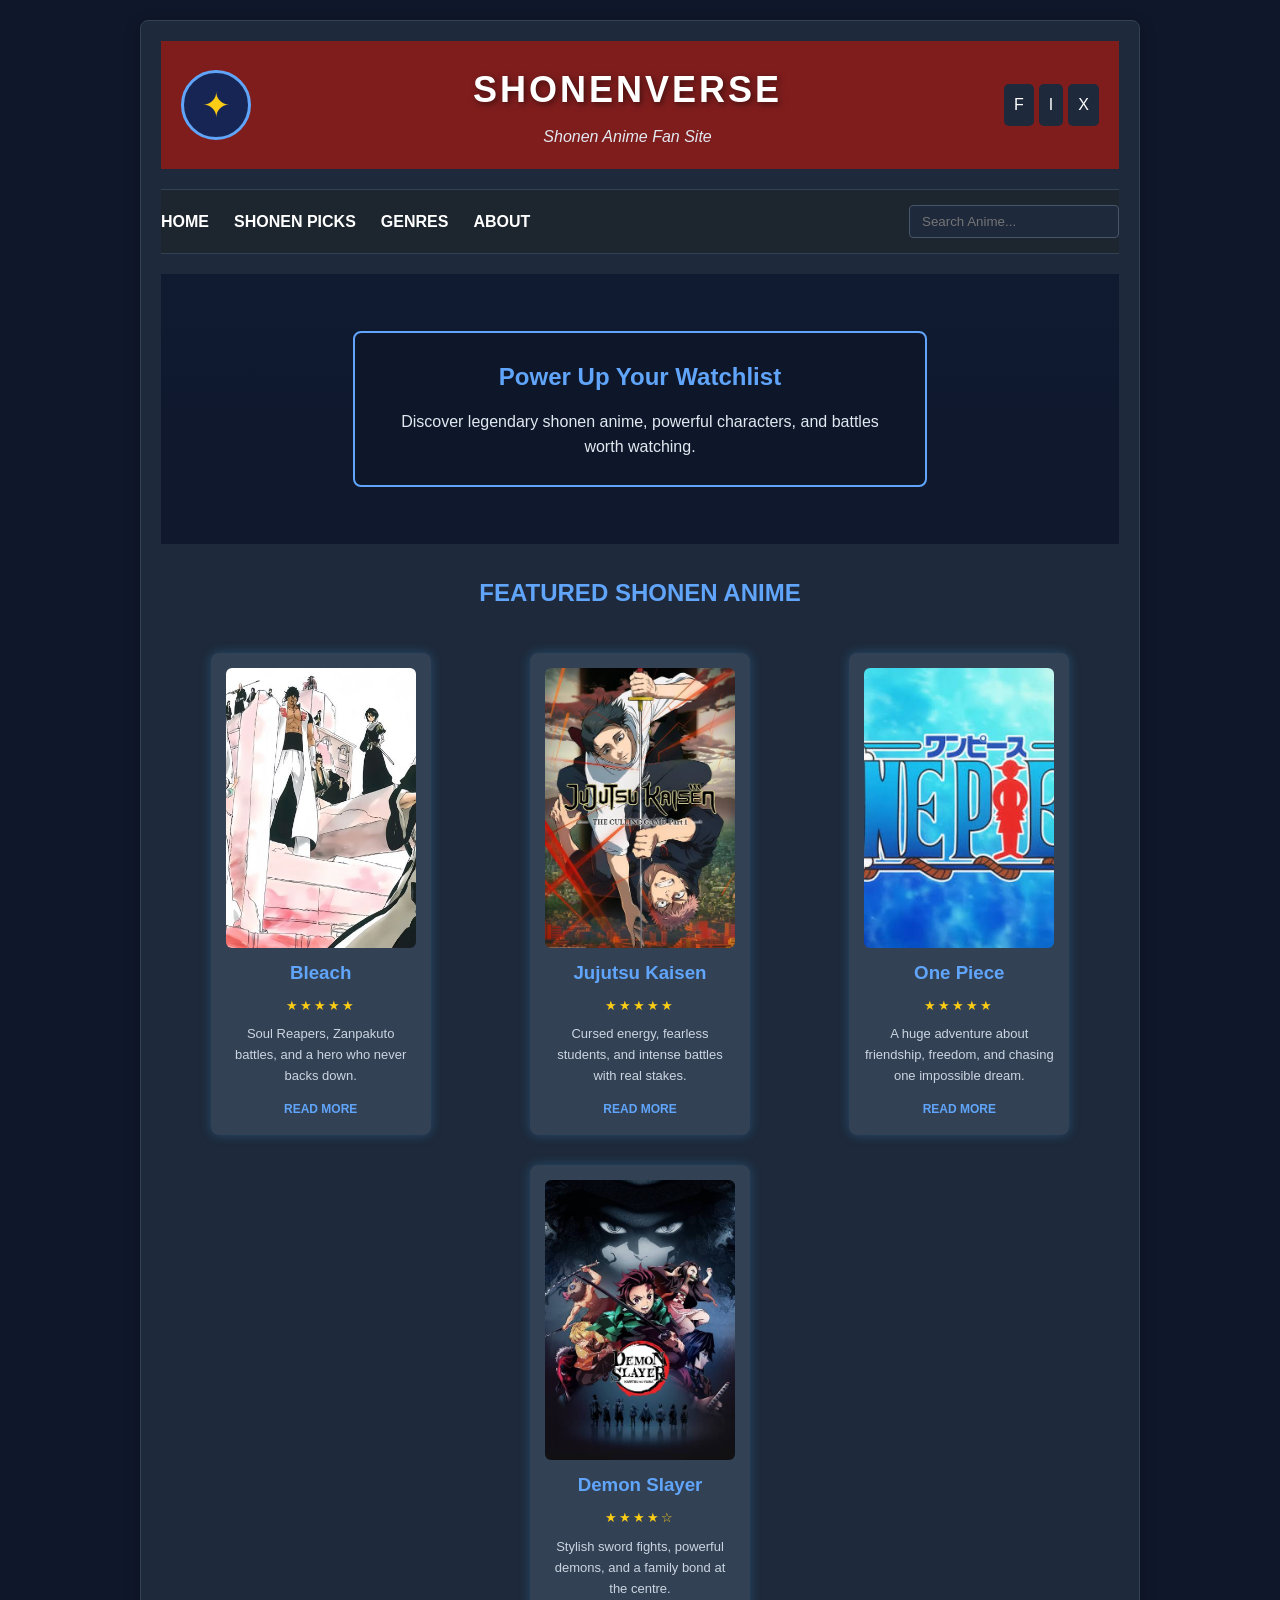
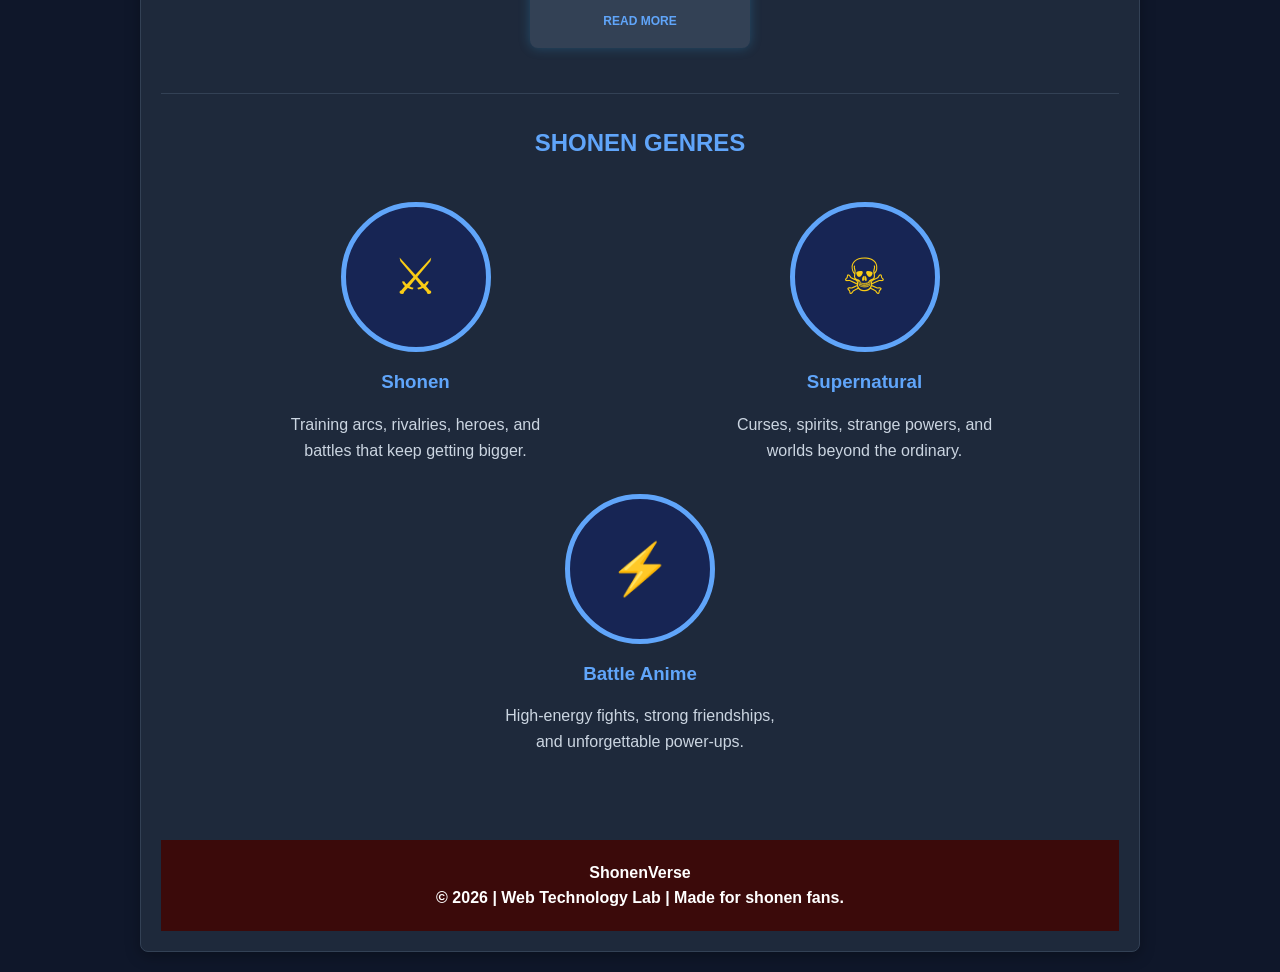
<file: index.html>
<!DOCTYPE html>
<html lang="en">
<head>
    <meta charset="UTF-8">
    <meta name="viewport" content="width=device-width, initial-scale=1.0">
    <title>ShonenVerse | Anime Fan Site</title>
    <link rel="stylesheet" href="style.css">
</head>
<body>
    <div class="container">
        <header id="home">
            <div class="logo">✦</div>
            <div class="title">
                <h1>ShonenVerse</h1>
                <p>Shonen Anime Fan Site</p>
            </div>
            <div class="social"><a href="#about">F</a><a href="#about">I</a><a href="#about">X</a></div>
        </header>

        <nav>
            <ul>
                <li><a href="#home">Home</a></li>
                <li><a href="#anime">Shonen Picks</a></li>
                <li><a href="#genres">Genres</a></li>
                <li><a href="#about">About</a></li>
            </ul>
            <form action="#" method="get"><input class="search" type="search" placeholder="Search Anime..."></form>
        </nav>

        <section class="banner">
            <div class="banner-text">
                <h2>Power Up Your Watchlist</h2>
                <p>Discover legendary shonen anime, powerful characters, and battles worth watching.</p>
            </div>
        </section>

        <section class="anime-section" id="anime">
            <h2>Featured Shonen Anime</h2>
            <div class="anime-grid">
                <article class="anime-card">
                    <img src="Bleach.jpg" alt="Bleach">
                    <h3>Bleach</h3><p class="rating">★★★★★</p>
                    <p>Soul Reapers, Zanpakuto battles, and a hero who never backs down.</p>
                    <a href="#about">Read More</a>
                </article>
                <article class="anime-card">
                    <img src="jjk.jpg" alt="Jujutsu Kaisen">
                    <h3>Jujutsu Kaisen</h3><p class="rating">★★★★★</p>
                    <p>Cursed energy, fearless students, and intense battles with real stakes.</p>
                    <a href="#about">Read More</a>
                </article>
                <article class="anime-card">
                    <img src="op.jpg" alt="One Piece">
                    <h3>One Piece</h3><p class="rating">★★★★★</p>
                    <p>A huge adventure about friendship, freedom, and chasing one impossible dream.</p>
                    <a href="#about">Read More</a>
                </article>
                <article class="anime-card">
                    <img src="ds.jpg" alt="Demon Slayer">
                    <h3>Demon Slayer</h3><p class="rating">★★★★☆</p>
                    <p>Stylish sword fights, powerful demons, and a family bond at the centre.</p>
                    <a href="#about">Read More</a>
                </article>
            </div>
        </section>

        <section class="genres" id="genres">
            <h2>Shonen Genres</h2>
            <div class="genre-grid">
                <article class="genre"><div class="genre-icon">⚔</div><h3>Shonen</h3><p>Training arcs, rivalries, heroes, and battles that keep getting bigger.</p></article>
                <article class="genre"><div class="genre-icon">☠</div><h3>Supernatural</h3><p>Curses, spirits, strange powers, and worlds beyond the ordinary.</p></article>
                <article class="genre"><div class="genre-icon">⚡</div><h3>Battle Anime</h3><p>High-energy fights, strong friendships, and unforgettable power-ups.</p></article>
            </div>
        </section>

        <footer id="about">
            <p>ShonenVerse</p>
            <p>© 2026 | Web Technology Lab | Made for shonen fans.</p>
        </footer>
    </div>
</body>
</html>
</file>
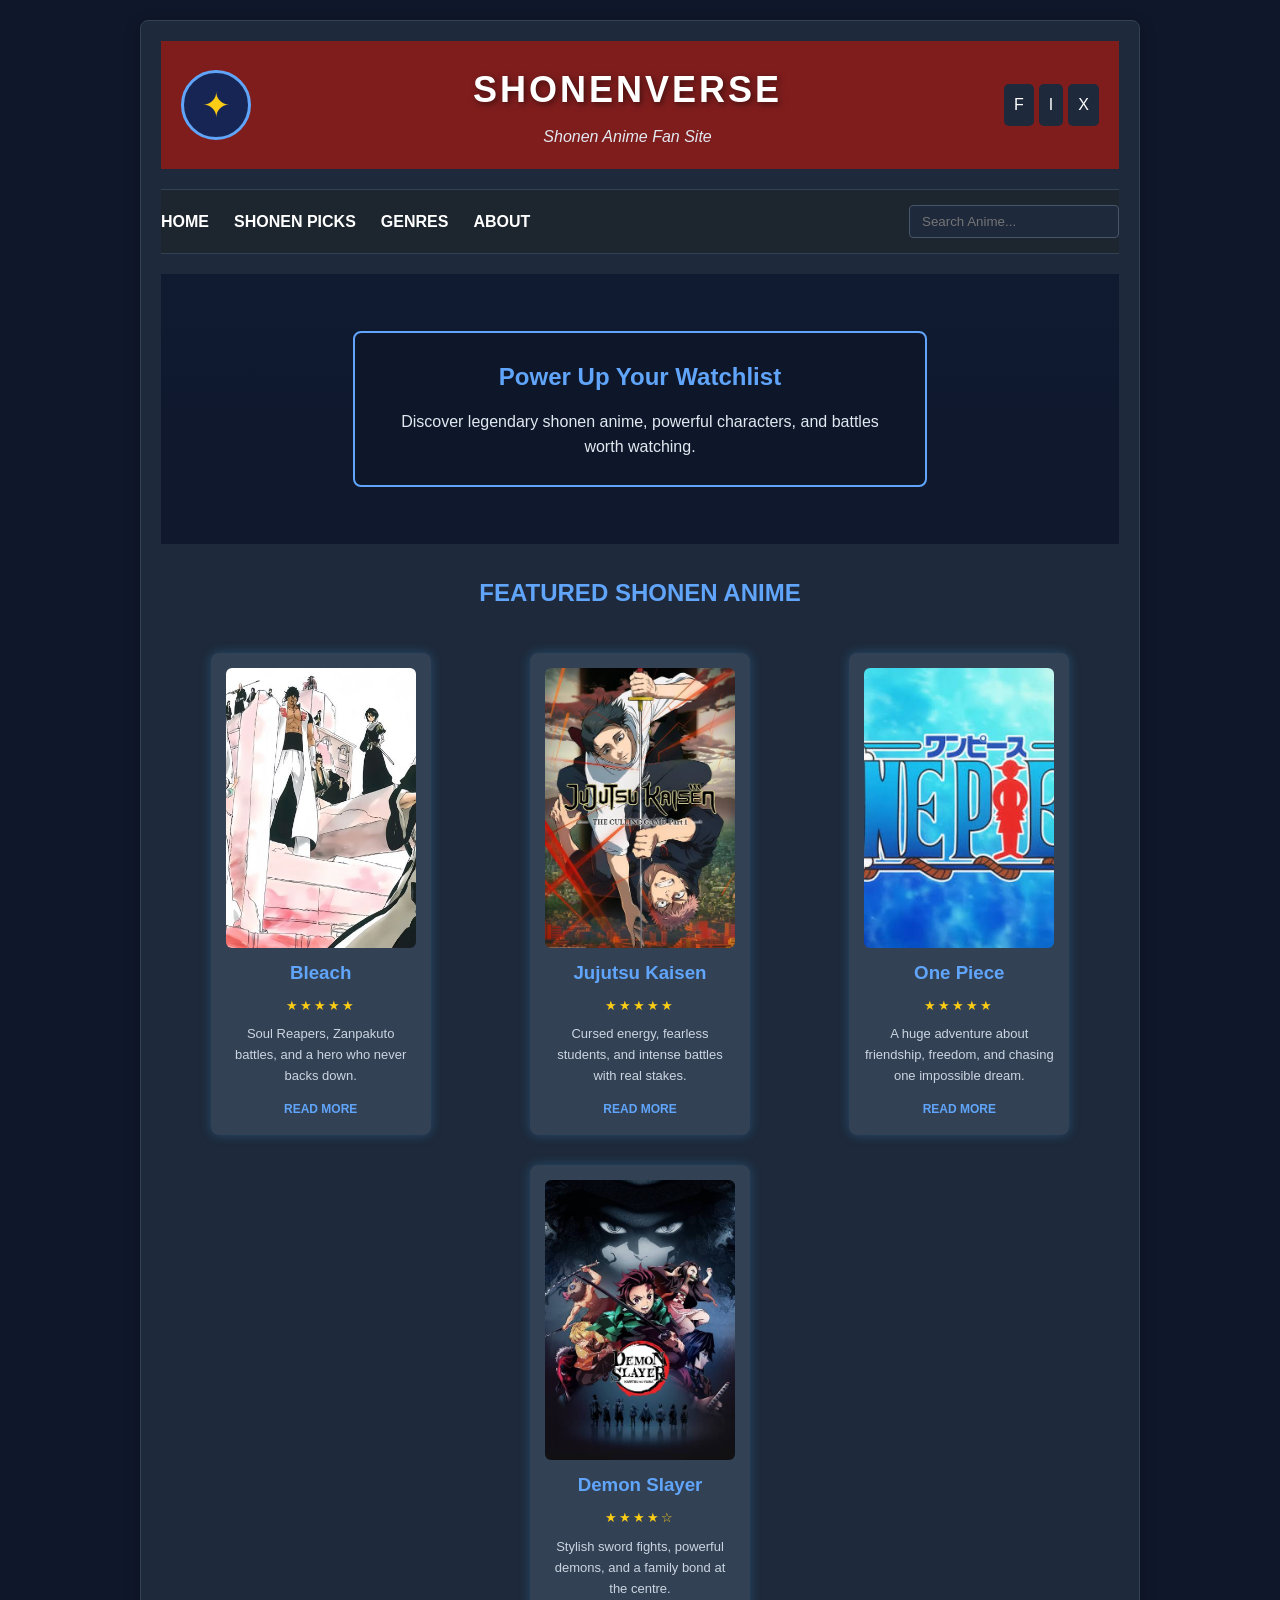
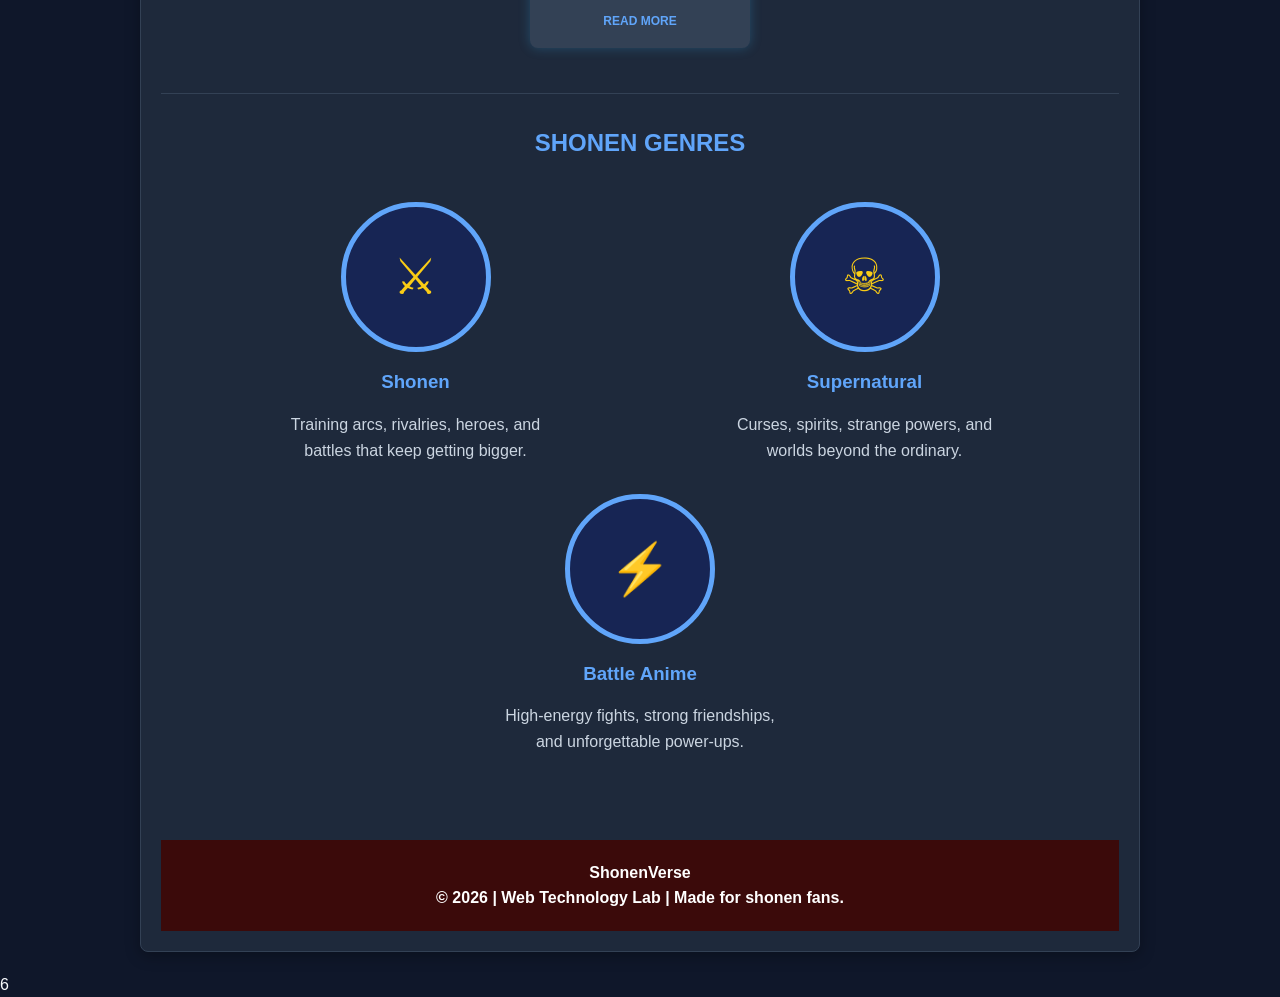
<file: AnimeVerse.html>
<!DOCTYPE html>
<html lang="en">
<head>
    <meta charset="UTF-8">
    <meta name="viewport" content="width=device-width, initial-scale=1.0">
    <title>ShonenVerse | Anime Fan Site</title>
    <link rel="stylesheet" href="style.css">
</head>
<body>
    <div class="container">
        <header id="home">
            <div class="logo">✦</div>
            <div class="title">
                <h1>ShonenVerse</h1>
                <p>Shonen Anime Fan Site</p>
            </div>
            <div class="social"><a href="#about">F</a><a href="#about">I</a><a href="#about">X</a></div>
        </header>

        <nav>
            <ul>
                <li><a href="#home">Home</a></li>
                <li><a href="#anime">Shonen Picks</a></li>
                <li><a href="#genres">Genres</a></li>
                <li><a href="#about">About</a></li>
            </ul>
            <form action="#" method="get"><input class="search" type="search" placeholder="Search Anime..."></form>
        </nav>

        <section class="banner">
            <div class="banner-text">
                <h2>Power Up Your Watchlist</h2>
                <p>Discover legendary shonen anime, powerful characters, and battles worth watching.</p>
            </div>
        </section>

        <section class="anime-section" id="anime">
            <h2>Featured Shonen Anime</h2>
            <div class="anime-grid">
                <article class="anime-card">
                    <img src="Bleach.jpg" alt="Bleach">
                    <h3>Bleach</h3><p class="rating">★★★★★</p>
                    <p>Soul Reapers, Zanpakuto battles, and a hero who never backs down.</p>
                    <a href="#about">Read More</a>
                </article>
                <article class="anime-card">
                    <img src="jjk.jpg" alt="Jujutsu Kaisen">
                    <h3>Jujutsu Kaisen</h3><p class="rating">★★★★★</p>
                    <p>Cursed energy, fearless students, and intense battles with real stakes.</p>
                    <a href="#about">Read More</a>
                </article>
                <article class="anime-card">
                    <img src="op.jpg" alt="One Piece">
                    <h3>One Piece</h3><p class="rating">★★★★★</p>
                    <p>A huge adventure about friendship, freedom, and chasing one impossible dream.</p>
                    <a href="#about">Read More</a>
                </article>
                <article class="anime-card">
                    <img src="ds.jpg" alt="Demon Slayer">
                    <h3>Demon Slayer</h3><p class="rating">★★★★☆</p>
                    <p>Stylish sword fights, powerful demons, and a family bond at the centre.</p>
                    <a href="#about">Read More</a>
                </article>
            </div>
        </section>

        <section class="genres" id="genres">
            <h2>Shonen Genres</h2>
            <div class="genre-grid">
                <article class="genre"><div class="genre-icon">⚔</div><h3>Shonen</h3><p>Training arcs, rivalries, heroes, and battles that keep getting bigger.</p></article>
                <article class="genre"><div class="genre-icon">☠</div><h3>Supernatural</h3><p>Curses, spirits, strange powers, and worlds beyond the ordinary.</p></article>
                <article class="genre"><div class="genre-icon">⚡</div><h3>Battle Anime</h3><p>High-energy fights, strong friendships, and unforgettable power-ups.</p></article>
            </div>
        </section>

        <footer id="about">
            <p>ShonenVerse</p>
            <p>© 2026 | Web Technology Lab | Made for shonen fans.</p>
        </footer>
    </div>
</body>
</html>
6
</file>
<file: style.css>
* {
    margin: 0;
    padding: 0;
    box-sizing: border-box;
}

body {
    background: #0f172a;
    font-family: Arial, Helvetica, sans-serif;
    color: #f8fafc;
    line-height: 1.6;
}

.container {
    width: 90%;
    max-width: 1000px;
    margin: 20px auto;
    padding: 20px;
    background: #1e293b;
    border: 1px solid #334155;
    border-radius: 8px;
    box-shadow: 0 4px 15px rgba(0, 0, 0, 0.3);
}

header, nav, .anime-grid, .genre-grid, .social, nav ul {
    display: flex;
    align-items: center;
}

header {
    justify-content: space-between;
    gap: 20px;
    padding: 20px;
    background: #7f1d1d;
    color: white;
}

.logo {
    width: 70px;
    height: 70px;
    display: flex;
    align-items: center;
    justify-content: center;
    border: 3px solid #60a5fa;
    border-radius: 50%;
    background: #172554;
    color: #facc15;
    font-size: 34px;
}

.title {
    text-align: center;
}

.title h1 {
    color: white;
    font-size: 36px;
    letter-spacing: 3px;
    text-shadow: 2px 2px 6px rgba(0, 0, 0, 0.5);
    text-transform: uppercase;
}

.title p {
    margin-top: 5px;
    color: #e2e8f0;
    font-style: italic;
}

.social {
    gap: 5px;
}

.social a {
    display: inline-block;
    padding: 8px 10px;
    color: white;
    background: #1e293b;
    border-radius: 5px;
    text-decoration: none;
    transition: 0.3s;
}

.social a:hover {
    background: #39748e;
    color: #0f172a;
}

nav {
    position: sticky;
    top: 0;
    z-index: 10;
    justify-content: space-between;
    gap: 20px;
    margin: 20px 0;
    padding: 15px 0;
    background: #1d252e;
    border-top: 1px solid #334155;
    border-bottom: 1px solid #334155;
}

nav ul {
    gap: 25px;
    list-style-type: none;
}

nav a {
    color: white;
    font-weight: bold;
    text-decoration: none;
    text-transform: uppercase;
    transition: 0.3s;
}

nav a:link { color: white; }
nav a:visited { color: #bfdbfe; }
nav a:hover { color: #60a5fa; }
nav a:active { color: #facc15; }

.search {
    width: 210px;
    padding: 8px 12px;
    border: 1px solid #475569;
    border-radius: 4px;
    background: #1e293b;
    color: white;
}

.banner {
    height: 270px;
    display: flex;
    align-items: center;
    justify-content: center;
    background-color: #101c35;
    background-image: linear-gradient(rgba(15, 23, 42, 0.45), rgba(15, 23, 42, 0.82)), url("https://animefan-sqvcgn4p.manus.space/manus-storage/ds_a05139c2.jpg");
    background-repeat: no-repeat;
    background-position: center;
    background-size: cover;
}

.banner-text {
    display: block;
    width: 60%;
    padding: 25px;
    text-align: center;
    background: rgba(15, 23, 42, 0.85);
    border: 2px solid #60a5fa;
    border-radius: 8px;
}

.banner-text h2 {
    margin-bottom: 12px;
    color: #60a5fa;
}

.banner-text p {
    color: #e2e8f0;
}

.anime-section {
    padding: 30px 0;
}

.anime-section > h2, .genres > h2 {
    margin-bottom: 25px;
    color: #60a5fa;
    text-align: center;
    text-transform: uppercase;
}

.anime-grid {
    flex-wrap: wrap;
    justify-content: space-around;
    align-items: stretch;
}

.anime-card {
    width: 220px;
    margin: 15px;
    padding: 15px;
    text-align: center;
    background: #334155;
    border-radius: 8px;
    box-shadow: 0 0 12px rgba(56, 189, 248, 0.25);
    transition: 0.3s;
}

.anime-card:hover {
    transform: translateY(-8px);
    box-shadow: 0 0 20px rgba(56, 189, 248, 0.7);
}

.anime-card img {
    width: 100%;
    height: 280px;
    display: block;
    object-fit: cover;
    border-radius: 6px;
}

.anime-card h3 {
    margin: 10px 0 5px;
    color: #60a5fa;
}

.anime-card p {
    margin: 8px 0;
    color: #cbd5e1;
    font-size: 13px;
}

.anime-card .rating {
    color: #facc15;
    letter-spacing: 2px;
}

.anime-card a {
    color: #60a5fa;
    font-size: 12px;
    font-weight: bold;
    text-decoration: none;
    text-transform: uppercase;
}

.anime-card a:hover {
    text-decoration: underline;
}

.genres {
    padding: 30px;
    background: #1e293b;
    border-top: 1px solid #334155;
}

.genre-grid {
    justify-content: space-around;
    flex-wrap: wrap;
}

.genre {
    width: 270px;
    margin: 15px;
    text-align: center;
}

.genre-icon {
    width: 150px;
    height: 150px;
    display: flex;
    align-items: center;
    justify-content: center;
    margin: auto;
    border: 5px solid #60a5fa;
    border-radius: 50%;
    background: #172554;
    color: #facc15;
    font-size: 50px;
}

.genre h3 {
    margin: 15px 0;
    color: #60a5fa;
}

.genre p {
    color: #cbd5e1;
    text-align: center;
}

footer {
    margin-top: 40px;
    padding: 20px;
    background: #3b0a0a;
    color: white;
    font-weight: bold;
    text-align: center;
}

@media (max-width: 768px) {
    header {
        flex-direction: column;
        text-align: center;
    }

    .title h1 {
        font-size: 29px;
    }

    nav {
        align-items: stretch;
        flex-direction: column;
    }

    nav ul {
        justify-content: space-around;
        flex-wrap: wrap;
        gap: 12px;
    }

    .search {
        width: 100%;
    }

    .banner {
        height: 240px;
    }

    .banner-text {
        width: 90%;
        padding: 18px;
    }

    .anime-grid, .genre-grid {
        flex-direction: column;
        align-items: center;
    }

    .anime-card, .genre {
        width: min(100%, 300px);
    }
}
</file>
